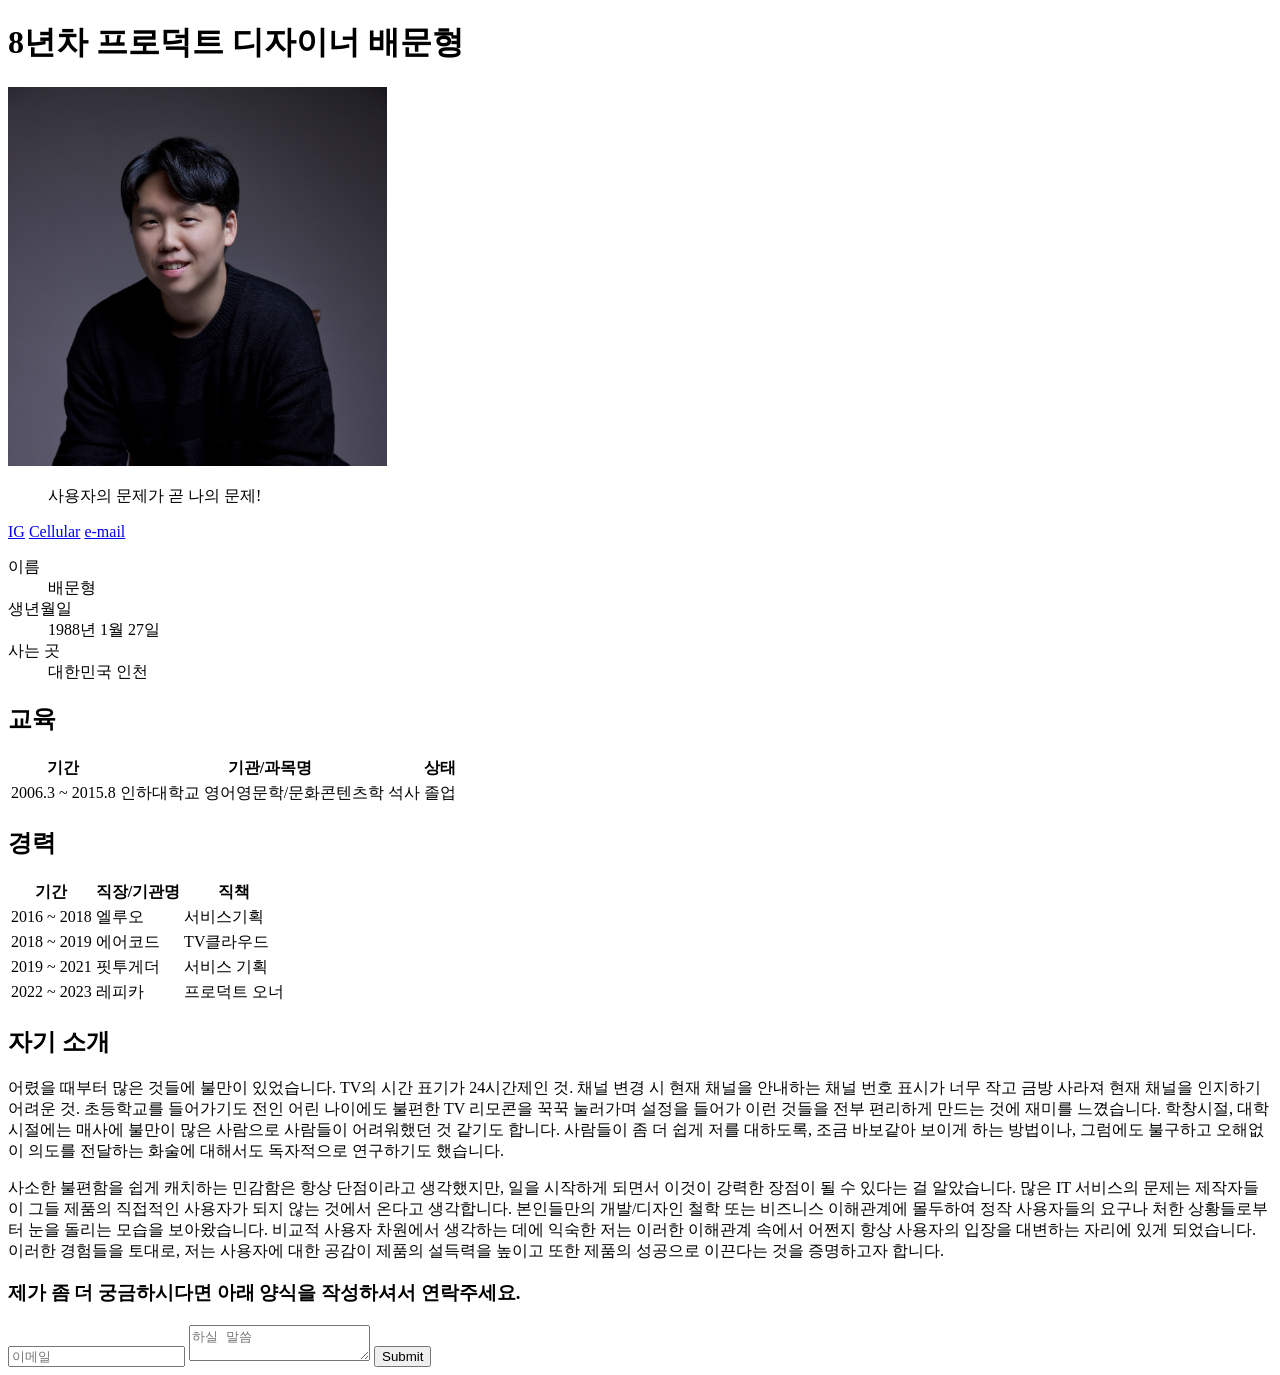
<file: resume/index.html>
<!DOCTYPE html>
<html>

<head>
    <title>배문형을 소개합니다.</title>
</head>

<body>
    <h1>8년차 프로덕트 디자이너 배문형</h1>
    <img src="./profile.jpg" alt="프로필 사진" width="30%">
    <blockquote>사용자의 문제가 곧 나의 문제!</blockquote>
    <a href="https://instagram.com/m00nlygreat">IG</a>
    <a href="tel://+821050511596">Cellular</a>
    <a href="mailto:moonlygreat@gmail.com">e-mail</a>
    <dl>
        <dt>이름</dt>
        <dd>배문형</dd>
        <dt>생년월일</dt>
        <dd>1988년 1월 27일</dd>
        <dt>사는 곳</dt>
        <dd>대한민국 인천</dd>
    </dl>
    <h2>교육</h2>
    <table>
        <thead>
            <tr>
                <th>기간</th>
                <th>기관/과목명</th>
                <th>상태</th>
            </tr>
        </thead>
        <tbody>
            <td>2006.3 ~ 2015.8</td>
            <td>인하대학교 영어영문학/문화콘텐츠학 석사</td>
            <td>졸업</td>
        </tbody>
    </table>
    <h2>경력</h2>
    <table>
        <thead>
            <tr>
                <th>기간</th>
                <th>직장/기관명</th>
                <th>직책</th>
            </tr>
        </thead>
        <tbody>
            <tr>
                <td>2016 ~ 2018</td>
                <td>엘루오</td>
                <td>서비스기획</td>
            </tr>
            <tr>
                <td>2018 ~ 2019</td>
                <td>에어코드</td>
                <td>TV클라우드</td>
            </tr>
            <tr>
                <td>2019 ~ 2021</td>
                <td>핏투게더</td>
                <td>서비스 기획</td>
            </tr>
            <tr>
                <td>2022 ~ 2023</td>
                <td>레피카</td>
                <td>프로덕트 오너</td>
            </tr>
        </tbody>
    </table>
    <h2>자기 소개</h2>
    <p>어렸을 때부터 많은 것들에 불만이 있었습니다. TV의 시간 표기가 24시간제인 것. 채널 변경 시 현재 채널을 안내하는 채널 번호 표시가 너무 작고 금방 사라져 현재 채널을 인지하기 어려운 것. 초등학교를 들어가기도 전인 어린 나이에도 불편한 TV 리모콘을 꾹꾹 눌러가며 설정을 들어가 이런 것들을 전부 편리하게 만드는 것에 재미를 느꼈습니다. 학창시절, 대학시절에는 매사에 불만이 많은 사람으로 사람들이 어려워했던 것 같기도 합니다. 사람들이 좀 더 쉽게 저를 대하도록, 조금 바보같아 보이게 하는 방법이나, 그럼에도 불구하고 오해없이 의도를 전달하는 화술에 대해서도 독자적으로 연구하기도 했습니다.</p>
<p>사소한 불편함을 쉽게 캐치하는 민감함은 항상 단점이라고 생각했지만, 일을 시작하게 되면서 이것이 강력한 장점이 될 수 있다는 걸 알았습니다. 많은 IT 서비스의 문제는 제작자들이 그들 제품의 직접적인 사용자가 되지 않는 것에서 온다고 생각합니다. 본인들만의 개발/디자인 철학 또는 비즈니스 이해관계에 몰두하여 정작 사용자들의 요구나 처한 상황들로부터 눈을 돌리는 모습을 보아왔습니다. 비교적 사용자 차원에서 생각하는 데에 익숙한 저는 이러한 이해관계 속에서 어쩐지 항상 사용자의 입장을 대변하는 자리에 있게 되었습니다. 이러한 경험들을 토대로, 저는 사용자에 대한 공감이 제품의 설득력을 높이고 또한 제품의 성공으로 이끈다는 것을 증명하고자 합니다.</p>
    
    <h3>제가 좀 더 궁금하시다면 아래 양식을 작성하셔서 연락주세요.</h3>
    <form>
        <input type="email" placeholder="이메일">
        <textarea placeholder="하실 말씀"></textarea>
        <input type="submit">
    </form>
</body>

</html>
</file>
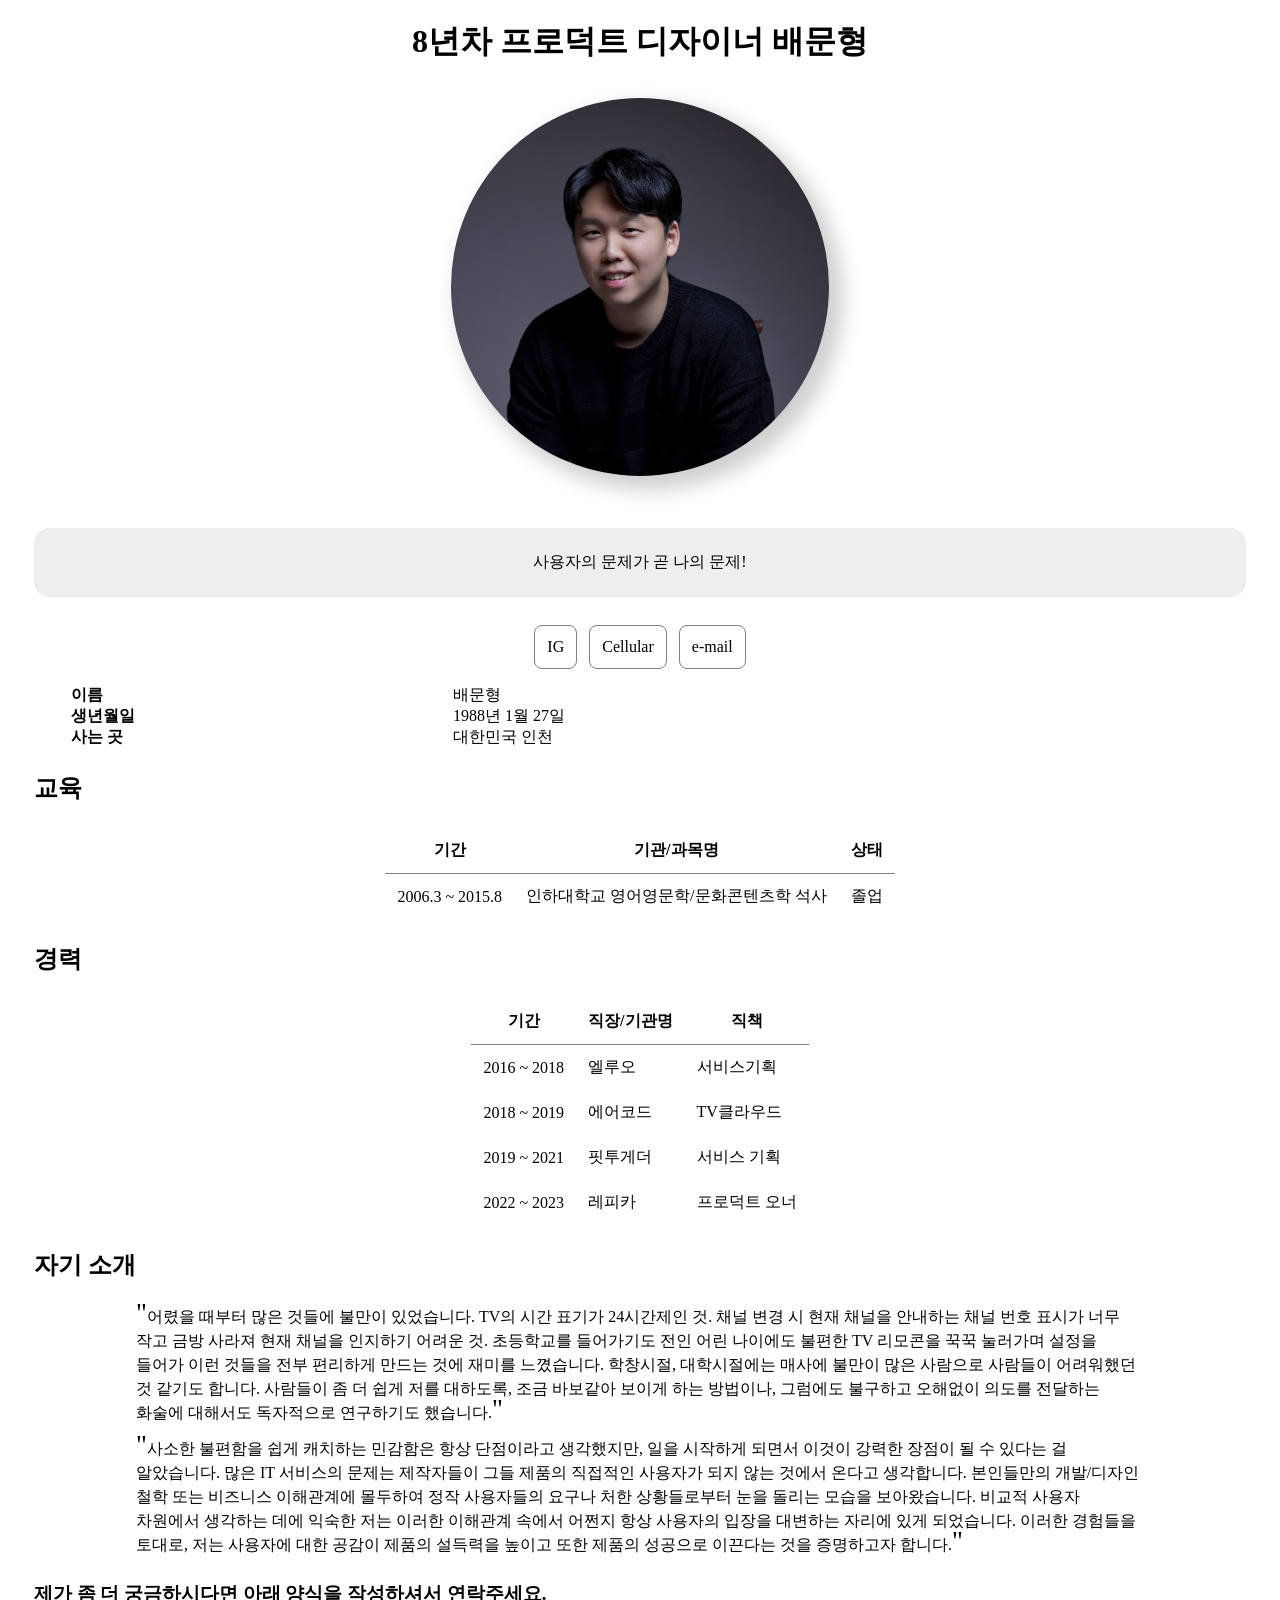
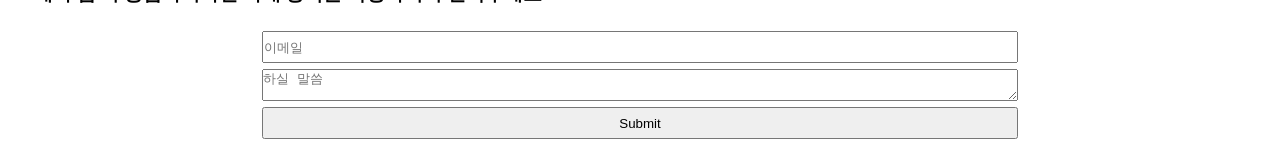
<file: resume_styled/index.html>
<!DOCTYPE html>
<html>

<head>

    <style>
        * {
            margin: 0;
            padding: 0;
            box-sizing: border-box;
        }

        html {
            padding: 10px;
        }

        h1 {
            text-align: center;
            margin: 10px;
        }

        img {
            border-radius: 10000px;
            width: 30%;
            margin: 24px auto;
            box-shadow: 10px 10px 20px 4px #00000030;
        }

        blockquote {
            text-align: center;
            padding: 24px;
            margin: 24px;
            border-radius: 16px;
            background-color: #EEE;
            font-family: serif;
        }

        dt {
            width: 30%;
            display: inline-block;
            text-align: left;
            font-weight: bold;
        }

        dd {
            display: inline-block;
            width: 60%;
            text-align: left;
        }

        .center {
            text-align: center;
        }

        h2, h3 {
            margin: 24px;
        }

        table {
            border-collapse: collapse;
            margin: auto;
        }

        td {
            padding : 12px;
        }

        th {
            padding: 12px;
            border-bottom: 1px solid gray;
        }

        p {
            width: 80%;
            margin: 12px auto;
            line-height: 1.5;
            word-break: keep-all;
        }

        p::after, p::before {
            display: inline-block;
            content: "\"";
            font-size: 20pt;
            line-height: 1px;
            font-family: serif;
        }

        input, textarea {
            display: block;
            width: 100%;
            margin-bottom: 6px;
            min-height: 32px;
        }

        form {
            max-width: 60%;
            margin: auto;
        }

        .external-link {
            margin: 4px;
            padding: 12px;
            border: 1px solid gray;
            display: inline-block;
            border-radius: 8px;
            text-decoration:none;
            color: #000;
        }

        .top-bottom-12px {
            margin-top: 12px;
            margin-bottom: 12px;
        }

    </style>
    <title>배문형을 소개합니다.</title>
</head>

<body>
    <h1>8년차 프로덕트 디자이너 배문형</h1>
    <div class="center"><img src="./profile.jpg" alt="프로필 사진" width="30%"></div>
    <blockquote>사용자의 문제가 곧 나의 문제!</blockquote>
    <div class="center top-bottom-12px">
        <a class="external-link" href="https://instagram.com/m00nlygreat">IG</a>
        <a class="external-link" href="tel://+821050511596">Cellular</a>
        <a class="external-link" href="mailto:moonlygreat@gmail.com">e-mail</a>
    </div>
    <dl>
        <div class="center">
            <dt>이름</dt>
            <dd>배문형</dd>
        </div>
        <div class="center">
            <dt>생년월일</dt>
            <dd>1988년 1월 27일</dd>
        </div>
        <div class="center">
            <dt>사는 곳</dt>
            <dd>대한민국 인천</dd>
        </div>
    </dl>
    <h2>교육</h2>
    <table>
        <thead>
            <tr>
                <th>기간</th>
                <th>기관/과목명</th>
                <th>상태</th>
            </tr>
        </thead>
        <tbody>
            <td>2006.3 ~ 2015.8</td>
            <td>인하대학교 영어영문학/문화콘텐츠학 석사</td>
            <td>졸업</td>
        </tbody>
    </table>
    <h2>경력</h2>
    <table>
        <thead>
            <tr>
                <th>기간</th>
                <th>직장/기관명</th>
                <th>직책</th>
            </tr>
        </thead>
        <tbody>
            <tr>
                <td>2016 ~ 2018</td>
                <td>엘루오</td>
                <td>서비스기획</td>
            </tr>
            <tr>
                <td>2018 ~ 2019</td>
                <td>에어코드</td>
                <td>TV클라우드</td>
            </tr>
            <tr>
                <td>2019 ~ 2021</td>
                <td>핏투게더</td>
                <td>서비스 기획</td>
            </tr>
            <tr>
                <td>2022 ~ 2023</td>
                <td>레피카</td>
                <td>프로덕트 오너</td>
            </tr>
        </tbody>
    </table>
    <h2>자기 소개</h2>
    <p>어렸을 때부터 많은 것들에 불만이 있었습니다. TV의 시간 표기가 24시간제인 것. 채널 변경 시 현재 채널을 안내하는 채널 번호 표시가 너무 작고 금방 사라져 현재 채널을 인지하기 어려운 것. 초등학교를 들어가기도 전인 어린 나이에도 불편한 TV 리모콘을 꾹꾹 눌러가며 설정을 들어가 이런 것들을 전부 편리하게 만드는 것에 재미를 느꼈습니다. 학창시절, 대학시절에는 매사에 불만이 많은 사람으로 사람들이 어려워했던 것 같기도 합니다. 사람들이 좀 더 쉽게 저를 대하도록, 조금 바보같아 보이게 하는 방법이나, 그럼에도 불구하고 오해없이 의도를 전달하는 화술에 대해서도 독자적으로 연구하기도 했습니다.</p>
    <p>사소한 불편함을 쉽게 캐치하는 민감함은 항상 단점이라고 생각했지만, 일을 시작하게 되면서 이것이 강력한 장점이 될 수 있다는 걸 알았습니다. 많은 IT 서비스의 문제는 제작자들이 그들 제품의 직접적인 사용자가 되지 않는 것에서 온다고 생각합니다. 본인들만의 개발/디자인 철학 또는 비즈니스 이해관계에 몰두하여 정작 사용자들의 요구나 처한 상황들로부터 눈을 돌리는 모습을 보아왔습니다. 비교적 사용자 차원에서 생각하는 데에 익숙한 저는 이러한 이해관계 속에서 어쩐지 항상 사용자의 입장을 대변하는 자리에 있게 되었습니다. 이러한 경험들을 토대로, 저는 사용자에 대한 공감이 제품의 설득력을 높이고 또한 제품의 성공으로 이끈다는 것을 증명하고자 합니다.</p>

    <h3>제가 좀 더 궁금하시다면 아래 양식을 작성하셔서 연락주세요.</h3>
    <form>
        <input type="email" placeholder="이메일">
        <textarea placeholder="하실 말씀"></textarea>
        <input type="submit">
    </form>
</body>

</html>
</file>
